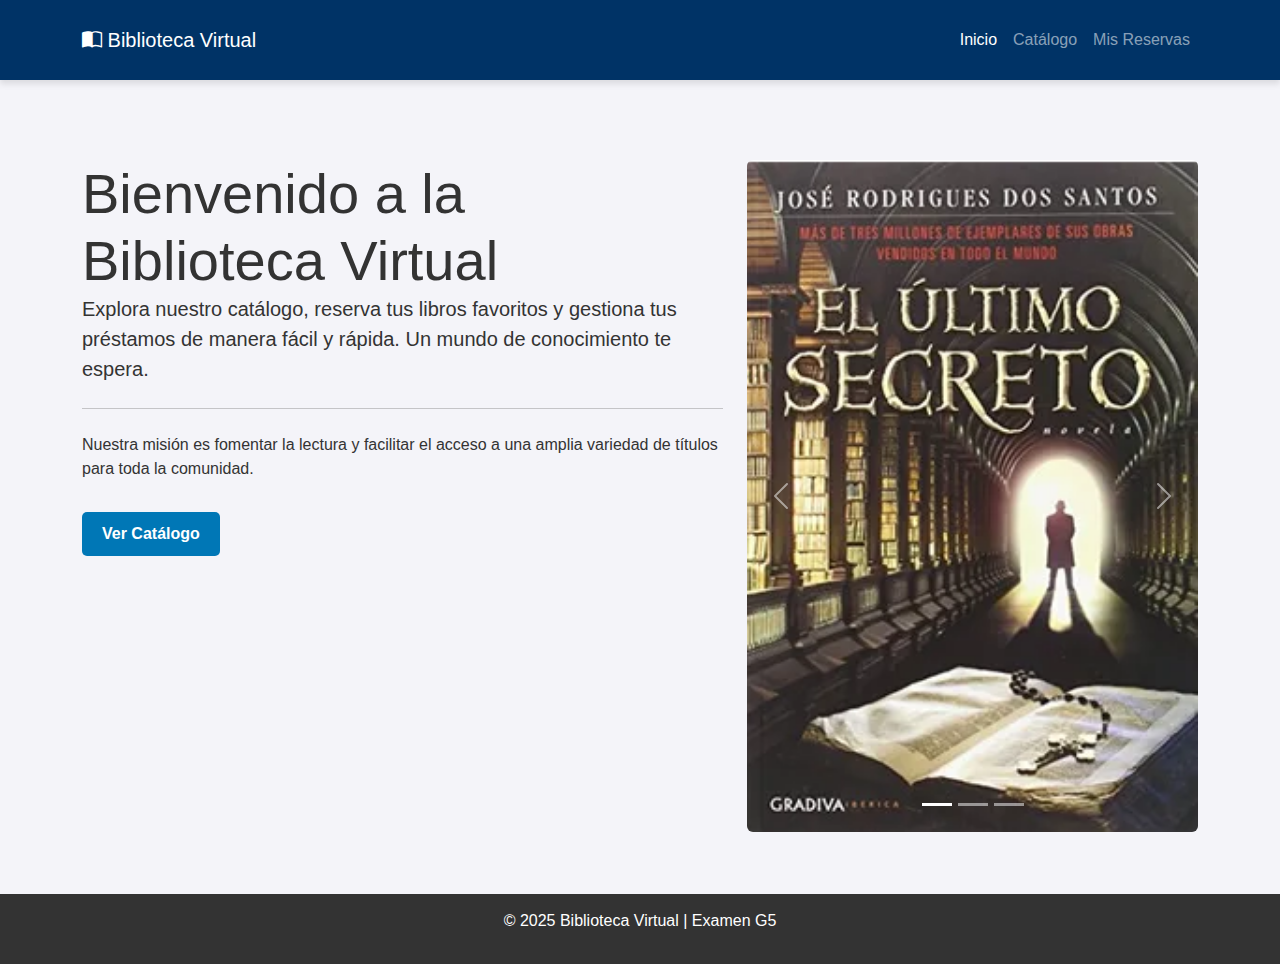
<file: index.html>
<!DOCTYPE html>
<html lang="es">
<head>
    <meta charset="UTF-8">
    <meta name="viewport" content="width=device-width, initial-scale=1.0">
    <title>Biblioteca Virtual - Inicio</title>
    <link href="https://cdn.jsdelivr.net/npm/bootstrap@5.3.3/dist/css/bootstrap.min.css" rel="stylesheet">
    <link rel="stylesheet" href="https://cdn.jsdelivr.net/npm/bootstrap-icons@1.11.3/font/bootstrap-icons.min.css">
    <link rel="stylesheet" href="css/estilos.css">
</head>
<body>

    <nav class="navbar navbar-expand-lg navbar-dark encabezado">
        <div class="container">
            <a class="navbar-brand" href="index.html"><i class="bi bi-book-half"></i> Biblioteca Virtual</a>
            <button class="navbar-toggler" type="button" data-bs-toggle="collapse" data-bs-target="#navbarNav" aria-controls="navbarNav" aria-expanded="false" aria-label="Toggle navigation">
                <span class="navbar-toggler-icon"></span>
            </button>
            <div class="collapse navbar-collapse" id="navbarNav">
                <ul class="navbar-nav ms-auto">
                    <li class="nav-item">
                        <a class="nav-link active" aria-current="page" href="index.html">Inicio</a>
                    </li>
                    <li class="nav-item">
                        <a class="nav-link" href="catalogo.html">Catálogo</a>
                    </li>
                    <li class="nav-item">
                        <a class="nav-link" href="reservas.html">Mis Reservas</a>
                    </li>
                </ul>
            </div>
        </div>
    </nav>

    <main class="container mt-5">
        <div class="row">
            <div class="col-md-7">
                <h1 class="display-4">Bienvenido a la Biblioteca Virtual</h1>
                <p class="lead">Explora nuestro catálogo, reserva tus libros favoritos y gestiona tus préstamos de manera fácil y rápida. Un mundo de conocimiento te espera.</p>
                <hr class="my-4">
                <p>Nuestra misión es fomentar la lectura y facilitar el acceso a una amplia variedad de títulos para toda la comunidad.</p>
                <a class="btn-inicio mb-4" href="catalogo.html" role="button">Ver Catálogo</a>
            </div>
            <div class="col-md-5">
                <div id="carouselExampleIndicators" class="carousel slide" data-bs-ride="carousel">
                    <div class="carousel-indicators">
                        <button type="button" data-bs-target="#carouselExampleIndicators" data-bs-slide-to="0" class="active" aria-current="true" aria-label="Slide 1"></button>
                        <button type="button" data-bs-target="#carouselExampleIndicators" data-bs-slide-to="1" aria-label="Slide 2"></button>
                        <button type="button" data-bs-target="#carouselExampleIndicators" data-bs-slide-to="2" aria-label="Slide 3"></button>
                    </div>
                    <div class="carousel-inner rounded">
                        <div class="carousel-item active">
                            <img src="img/libros/El Último Secreto.png" class="d-block w-100" alt="Imagen de biblioteca 1">
                        </div>
                        <div class="carousel-item">
                            <img src="img/libros/Powerless .png" class="d-block w-100" alt="Imagen de biblioteca 2">
                        </div>
                        <div class="carousel-item">
                            <img src="img/libros/1984.png" class="d-block w-100" alt="Imagen de biblioteca 3">
                        </div>
                    </div>
                    <button class="carousel-control-prev" type="button" data-bs-target="#carouselExampleIndicators" data-bs-slide="prev">
                        <span class="carousel-control-prev-icon" aria-hidden="true"></span>
                        <span class="visually-hidden">Previous</span>
                    </button>
                    <button class="carousel-control-next" type="button" data-bs-target="#carouselExampleIndicators" data-bs-slide="next">
                        <span class="carousel-control-next-icon" aria-hidden="true"></span>
                        <span class="visually-hidden">Next</span>
                    </button>
                </div>
            </div>
        </div>
    </main>

    <footer class="pie-pagina"> 
        <p>© 2025 Biblioteca Virtual | Examen G5</p>
    </footer>

    <script src="https://cdn.jsdelivr.net/npm/bootstrap@5.3.3/dist/js/bootstrap.bundle.min.js"></script>
</body>

</html>
</file>
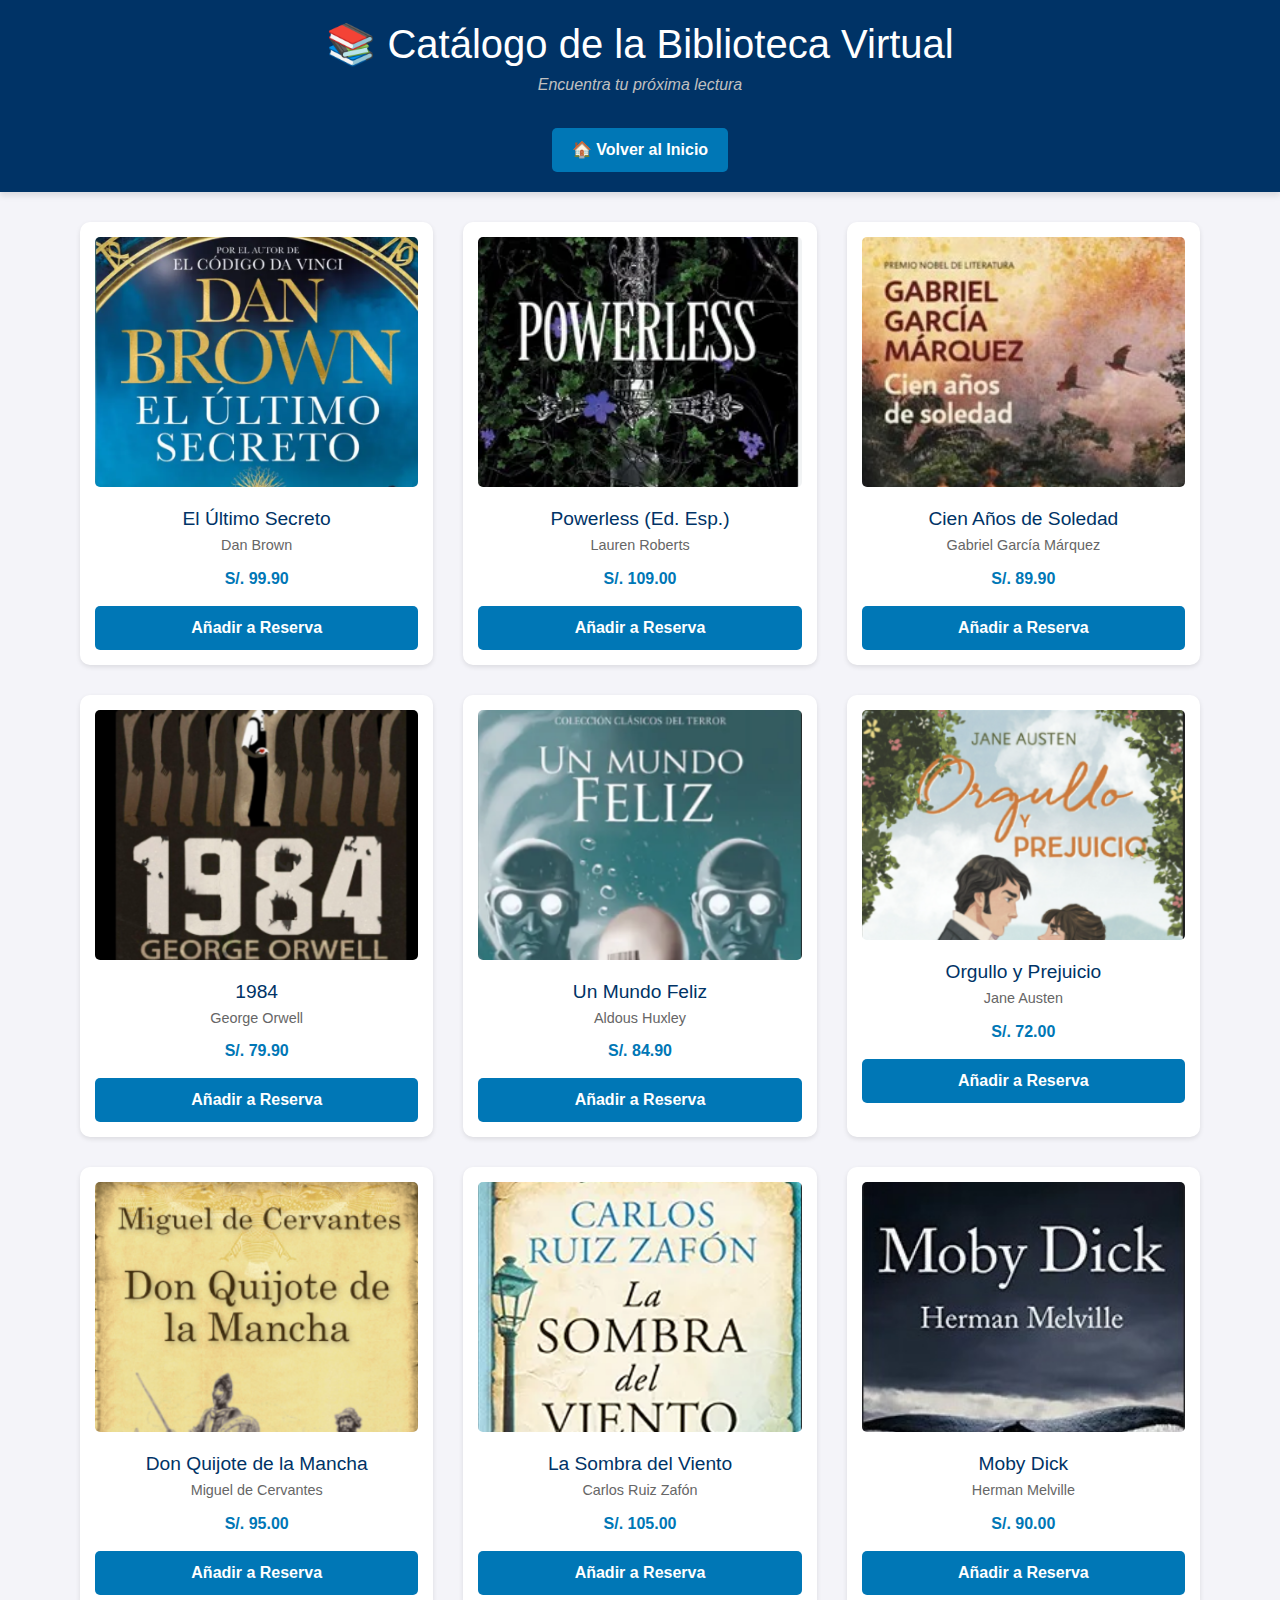
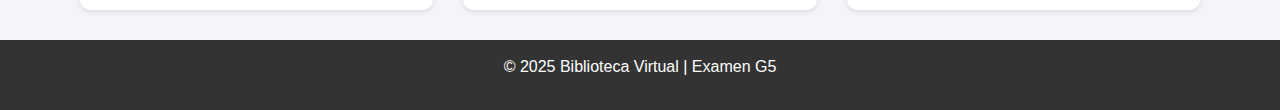
<file: catalogo.html>
<!DOCTYPE html>
<html lang="es">
<head>
  <meta charset="UTF-8">
  <meta name="viewport" content="width=device-width, initial-scale=1.0">
  <title>Catálogo - Biblioteca Virtual</title>
  

  <link rel="stylesheet" href="vendor-bootstrap/css/bootstrap-reboot.css">
  <link rel="stylesheet" href="vendor-bootstrap/css/bootstrap-grid.css">
  
  <link rel="stylesheet" href="css/estilos.css">
</head>
<body>

  <header class="encabezado">
    <h1 class="titulo-principal">📚 Catálogo de la Biblioteca Virtual</h1>
    <p class="slogan">Encuentra tu próxima lectura</p>
    <a href="index.html" class="btn-inicio">🏠 Volver al Inicio</a>
  </header>

  <main class="contenedor-principal">
    <section id="contenedor-libros" class="grid-catalogo">

      <div class="tarjeta-libro" data-isbn="978-6124294026">
        <img src="img/libros/El Último Secreto libro.png" alt="El Último Secreto" class="portada-libro">
        <h3 class="titulo-libro">El Último Secreto</h3>
        <p class="autor">Dan Brown</p>
        <p class="precio">S/. 99.90</p>
        <button class="btn-reservar">Añadir a Reserva</button>
      </div>

      <div class="tarjeta-libro" data-isbn="978-6124403329">
        <img src="img/libros/Powerless .png" alt="Powerless" class="portada-libro">
        <h3 class="titulo-libro">Powerless (Ed. Esp.)</h3>
        <p class="autor">Lauren Roberts</p>
        <p class="precio">S/. 109.00</p>
        <button class="btn-reservar">Añadir a Reserva</button>
      </div>

      <div class="tarjeta-libro" data-isbn="978-8437604947">
        <img src="img/libros/cien años de soledad.jpeg" alt="Cien Años de Soledad" class="portada-libro">
        <h3 class="titulo-libro">Cien Años de Soledad</h3>
        <p class="autor">Gabriel García Márquez</p>
        <p class="precio">S/. 89.90</p>
        <button class="btn-reservar">Añadir a Reserva</button>
      </div>

      <div class="tarjeta-libro" data-isbn="978-0451524935">
        <img src="img/libros/1984libro.png" alt="1984" class="portada-libro">
        <h3 class="titulo-libro">1984</h3>
        <p class="autor">George Orwell</p>
        <p class="precio">S/. 79.90</p>
        <button class="btn-reservar">Añadir a Reserva</button>
      </div>

      <div class="tarjeta-libro" data-isbn="978-0060850524">
        <img src="img/libros/Un Mundo Feliz.png" alt="Un Mundo Feliz" class="portada-libro">
        <h3 class="titulo-libro">Un Mundo Feliz</h3>
        <p class="autor">Aldous Huxley</p>
        <p class="precio">S/. 84.90</p>
        <button class="btn-reservar">Añadir a Reserva</button>
      </div>

      <div class="tarjeta-libro" data-isbn="978-0141439518">
        <img src="img/libros/Orgullo y Prejuicio.png" alt="Orgullo y Prejuicio" class="portada-libro">
        <h3 class="titulo-libro">Orgullo y Prejuicio</h3>
        <p class="autor">Jane Austen</p>
        <p class="precio">S/. 72.00</p>
        <button class="btn-reservar">Añadir a Reserva</button>
      </div>

      <div class="tarjeta-libro" data-isbn="978-8497592208">
        <img src="img/libros/Don Quijote de la Mancha.png" alt="Don Quijote de la Mancha" class="portada-libro">
        <h3 class="titulo-libro">Don Quijote de la Mancha</h3>
        <p class="autor">Miguel de Cervantes</p>
        <p class="precio">S/. 95.00</p>
        <button class="btn-reservar">Añadir a Reserva</button>
      </div>

      <div class="tarjeta-libro" data-isbn="978-0307474278">
        <img src="img/libros/La Sombra del Viento.png" alt="La Sombra del Viento" class="portada-libro">
        <h3 class="titulo-libro">La Sombra del Viento</h3>
        <p class="autor">Carlos Ruiz Zafón</p>
        <p class="precio">S/. 105.00</p>
        <button class="btn-reservar">Añadir a Reserva</button>
      </div>

      <div class="tarjeta-libro" data-isbn="978-1503280786">
        <img src="img/libros/Moby Dick.jpeg" alt="Moby Dick" class="portada-libro">
        <h3 class="titulo-libro">Moby Dick</h3>
        <p class="autor">Herman Melville</p>
        <p class="precio">S/. 90.00</p>
        <button class="btn-reservar">Añadir a Reserva</button>
      </div>

    </section>
  </main>

  <footer class="pie-pagina">
    <p>© 2025 Biblioteca Virtual | Examen G5</p>
  </footer>

  <script src="js/catalogo.js"></script>
</body>
</html>
</file>
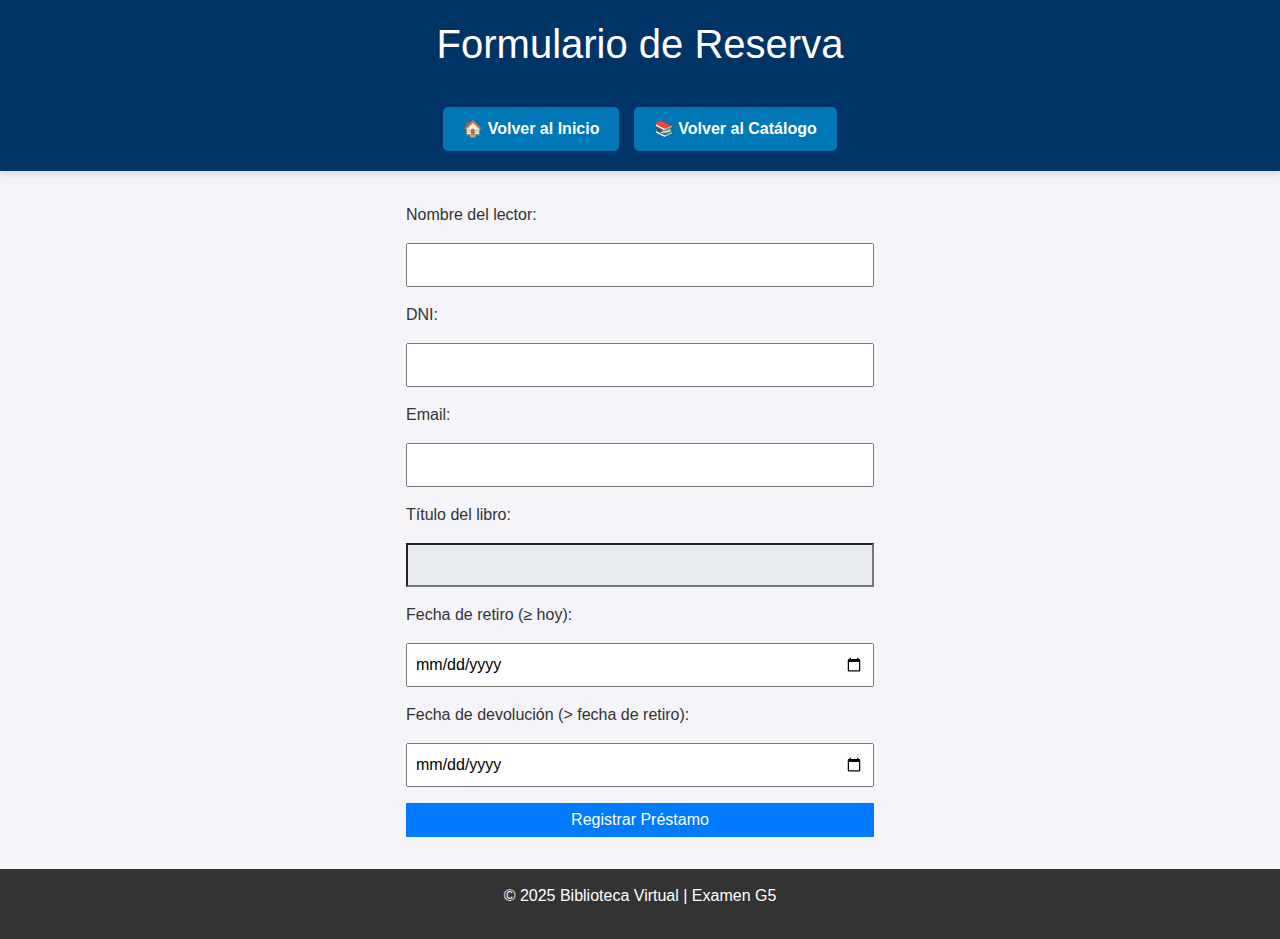
<file: reserva.html>
<!DOCTYPE html>
<html lang="es">
<head>
    <meta charset="UTF-8">
    <meta name="viewport" content="width=device-width, initial-scale=1.0">
    <title>Formulario de Reserva</title>
    <link rel="stylesheet" href="vendor-bootstrap/css/bootstrap-reboot.css">
    <link rel="stylesheet" href="vendor-bootstrap/css/bootstrap-grid.css">
    <link rel="stylesheet" href="css/estilos.css">
</head>
<body>

    <header class="encabezado"> 
        <h1 class="titulo-principal">Formulario de Reserva</h1> <br>
        <a href="index.html" class="btn-inicio">🏠 Volver al Inicio</a>
        <a href="catalogo.html" class="btn-inicio" style="margin-left: 10px;">📚 Volver al Catálogo</a>
    </header>
    
    <main class="contenedor-principal"> 
        <form id="reservaForm">
            <label for="nombre">Nombre del lector:</label>
            <input type="text" id="nombre" required>

            <label for="dni">DNI:</label>
            <input type="text" id="dni" required>

            <label for="email">Email:</label>
            <input type="email" id="email" required>

            <label for="titulo">Título del libro:</label>
            <input list="libros" id="titulo" class="campo-precargado" required readonly>
            <datalist id="libros">
                <option value="Cien años de soledad">
                <option value="El Último Secreto">
                <option value="Powerless (Ed. Esp.)">
                <option value="1984">
                <option value="Un mundo feliz">
                <option value="Orgullo y prejuicio">
                <option value="Don Quijote de la Mancha">
                <option value="La sombra del viento">
                <option value="Moby Dick">
            </datalist>

            <label for="fechaRetiro">Fecha de retiro (≥ hoy):</label>
            <input type="date" id="fechaRetiro" required>

            <label for="fechaDevolucion">Fecha de devolución (> fecha de retiro):</label>
            <input type="date" id="fechaDevolucion" required>
            <p id="fechaError" class="error" style="display:none;">La fecha de devolución debe ser posterior a la fecha de retiro.</p>

            <button type="submit">Registrar Préstamo</button>
        </form>
    </main>

    <footer class="pie-pagina"> 
        <p>© 2025 Biblioteca Virtual | Examen G5</p>
    </footer>

    <script>
        function obtenerIsbnDeUrl() {
            const urlParams = new URLSearchParams(window.location.search);
            return urlParams.get('isbn'); 
        }

        function obtenerTituloPorIsbn(isbn) {
            const mapaLibros = {
                '978-8437604947': 'Cien años de soledad', 
                '978-6124294026': 'El Último Secreto',
                '978-6124403329': 'Powerless (Ed. Esp.)',
                '978-0451524935': '1984',
                '978-0060850524': 'Un mundo feliz',
                '978-0141439518': 'Orgullo y prejuicio',
                '978-8497592208': 'Don Quijote de la Mancha',
                '978-0307474278': 'La sombra del viento',
                '978-1503280786': 'Moby Dick'
            };
            return mapaLibros[isbn] || 'Título no encontrado'; 
        }

        document.addEventListener('DOMContentLoaded', function() {
            const form = document.getElementById('reservaForm');
            const tituloInput = document.getElementById('titulo');
            const fechaRetiroInput = document.getElementById('fechaRetiro');
            const fechaDevolucionInput = document.getElementById('fechaDevolucion');
            const fechaError = document.getElementById('fechaError');

            const isbn = obtenerIsbnDeUrl();
            if (isbn) {
                const titulo = obtenerTituloPorIsbn(isbn);
                tituloInput.value = titulo;
                tituloInput.insertAdjacentHTML('afterend', `<input type="hidden" name="isbn" value="${isbn}">`);
            }

            const hoy = new Date().toISOString().split('T')[0];
            fechaRetiroInput.setAttribute('min', hoy);

            form.addEventListener('submit', function(e) {
                e.preventDefault();

                const fechaRetiro = new Date(fechaRetiroInput.value);
                const fechaDevolucion = new Date(fechaDevolucionInput.value);

                if (fechaDevolucion <= fechaRetiro) {
                    fechaError.style.display = 'block';
                    return;
                } else {
                    fechaError.style.display = 'none';
                }

                const reservas = JSON.parse(localStorage.getItem('reservasBiblioteca')) || [];

                const nuevaReserva = {
                    id: Date.now(),
                    nombre: document.getElementById('nombre').value,
                    dni: document.getElementById('dni').value,
                    email: document.getElementById('email').value,
                    titulo: tituloInput.value,
                    isbn: isbn,
                    fechaRetiro: fechaRetiroInput.value,
                    fechaDevolucion: fechaDevolucionInput.value,
                    estado: 'vigente'
                };

                reservas.push(nuevaReserva);
                localStorage.setItem('reservasBiblioteca', JSON.stringify(reservas));
                alert('¡Reserva registrada con éxito!');
                form.reset();

            });
        });
    </script>

</body>
</html>
</file>
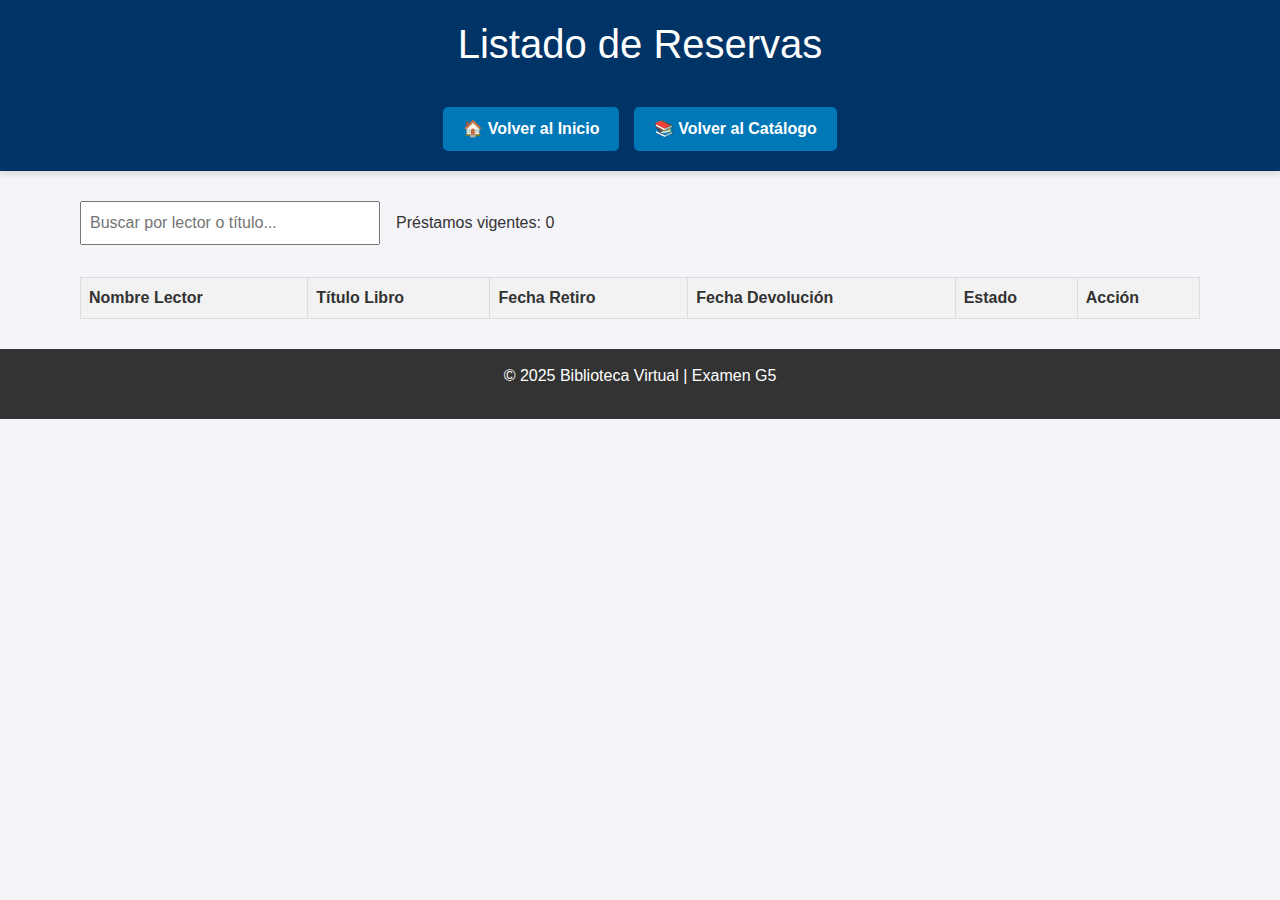
<file: reservas.html>
<!DOCTYPE html>
<html lang="es">
<head>
    <meta charset="UTF-8">
    <meta name="viewport" content="width=device-width, initial-scale=1.0">
    <title>Listado de Reservas</title>
    
    <link rel="stylesheet" href="vendor-bootstrap/css/bootstrap-reboot.css">
    <link rel="stylesheet" href="vendor-bootstrap/css/bootstrap-grid.css">
    
    <link rel="stylesheet" href="css/estilos.css">
</head>
<body>

    <header class="encabezado"> 
        <h1 class="titulo-principal">Listado de Reservas</h1> <br>
        <a href="index.html" class="btn-inicio">🏠 Volver al Inicio</a>
        <a href="catalogo.html" class="btn-inicio" style="margin-left: 10px;">📚 Volver al Catálogo</a>

    </header>

    <main class="contenedor-principal"> 
        <div id="controles">
            <input type="text" id="buscador" placeholder="Buscar por lector o título...">
            <p>Préstamos vigentes: <span id="contadorVigentes">0</span></p>
        </div>

        <table id="tablaReservas">
            <thead>
                <tr>
                    <th>Nombre Lector</th>
                    <th>Título Libro</th>
                    <th>Fecha Retiro</th>
                    <th>Fecha Devolución</th>
                    <th>Estado</th>
                    <th>Acción</th>
                </tr>
            </thead>
            <tbody>
            </tbody>
        </table>
    </main>

    <footer class="pie-pagina">
        <p>© 2025 Biblioteca Virtual | Examen G5</p>
    </footer>

    <script src="js/reservas.js"></script>

</body>
</html>
</file>
<file: css/estilos.css>
:root {
  --azul-marino: #003366;
  --azul-claro: #0077b6;
  --gris-fondo: #f4f4f9;
  --blanco: #ffffff;
  --sombra-tarjeta: rgba(0, 0, 0, 0.1);
}

body {
  font-family: 'Arial', sans-serif;
  margin: 0;
  padding: 0;
  background-color: var(--gris-fondo);
  color: #333;
}

.encabezado {
  background-color: var(--azul-marino);
  color: var(--blanco);
  padding: 20px 0;
  text-align: center;
  box-shadow: 0 4px 6px var(--sombra-tarjeta);
}

.titulo-principal {
  margin: 0;
  font-size: 2.5em;
}

.slogan {
  margin-top: 5px;
  font-style: italic;
  color: #c0c0c0;
}

.btn-inicio {
  display: inline-block;
  margin-top: 15px;
  padding: 10px 20px;
  background-color: var(--azul-claro);
  color: var(--blanco);
  border: none;
  border-radius: 5px;
  font-weight: bold;
  cursor: pointer;
  text-decoration: none;
  transition: background-color 0.3s ease;
}

.btn-inicio:hover {
  background-color: #005f99;
}

.contenedor-principal {
  max-width: 1200px;
  margin: 30px auto;
  padding: 0 20px;
}

/* Tu grid original (mantenido para desktop) */
.grid-catalogo {
  display: grid;
  grid-template-columns: repeat(3, 1fr);
  gap: 30px;
}

.tarjeta-libro {
  background-color: var(--blanco);
  border-radius: 10px;
  padding: 15px;
  box-shadow: 0 2px 5px var(--sombra-tarjeta);
  text-align: center;
  transition: transform 0.3s ease, box-shadow 0.3s ease;
}

.tarjeta-libro:hover {
  transform: translateY(-5px);
  box-shadow: 0 8px 15px rgba(0, 51, 102, 0.3);
}

.portada-libro {
  width: 100%;
  height: auto;
  max-height: 250px;
  object-fit: cover;
  border-radius: 5px;
  margin-bottom: 10px;
}

.titulo-libro {
  color: var(--azul-marino);
  font-size: 1.2em;
  margin: 10px 0 5px 0;
}

.autor {
  color: #666;
  font-size: 0.9em;
  margin-bottom: 10px;
}

.precio {
  font-weight: bold;
  color: var(--azul-claro);
  margin-bottom: 15px;
}

.btn-reservar {
  background-color: var(--azul-claro);
  color: var(--blanco);
  border: none;
  padding: 10px 20px;
  border-radius: 5px;
  cursor: pointer;
  width: 100%;
  font-weight: bold;
  transition: background-color 0.2s;
}

.btn-reservar:hover {
  background-color: #005f99;
}

.pie-pagina {
  background-color: #333;
  color: var(--blanco);
  text-align: center;
  padding: 15px 0;
  margin-top: 30px;
}

/* Tus estilos originales para Reserva (intactos) */
header {
  background-color: #3498db;
  color: white;
  padding: 1.5em;
  text-align: center;
}

h1 {
  margin: 0;
}

form {
  max-width: 500px;
  margin: 2em auto;
  padding: 0 1em;
}

label,
input,
select {
  display: block;
  width: 100%;
  margin-bottom: 1em;
}

input,
select {
  padding: 8px;
  box-sizing: border-box;
}

button {
  padding: 10px 15px;
  background-color: #007BFF;
  color: white;
  border: none;
  cursor: pointer;
  width: 100%;
}

.error {
  color: red;
  font-size: 0.9em;
}

.campo-precargado {
  background-color: #e9ecef;
  font-weight: bold;
}

/* Tus estilos originales para Reservas (intactos) */
main {
  padding: 2em;
}

#controles {
  margin-bottom: 1em;
  display: flex;
  flex-wrap: wrap;
  gap: 1em;
  align-items: center;
}

#buscador {
  padding: 8px;
  width: 300px;
}

table {
  width: 100%;
  border-collapse: collapse;
  margin-top: 1em;
}

th,
td {
  border: 1px solid #ddd;
  padding: 8px;
  text-align: left;
}

th {
  background-color: #f2f2f2;
}

button {
  padding: 5px 10px;
  cursor: pointer;
}

/* MEDIA QUERIES PARA RESPONSIVIDAD (solo añadido) */
@media (max-width: 768px) {
  .grid-catalogo {
    grid-template-columns: repeat(2, 1fr);
    gap: 20px;
  }

  .titulo-principal {
    font-size: 2em;
  }

  .contenedor-principal {
    padding: 0 15px;
  }

  form {
    padding: 0 0.5em;
  }

  #buscador {
    width: 100%;
    max-width: 300px;
  }

  #controles {
    flex-direction: column;
    align-items: flex-start;
  }

  table {
    display: block;
    overflow-x: auto;
    white-space: nowrap;
  }
}

@media (max-width: 576px) {
  .grid-catalogo {
    grid-template-columns: 1fr;
    gap: 15px;
  }

  .encabezado {
    padding: 15px 0;
  }

  .titulo-principal {
    font-size: 1.8em;
  }

  .slogan {
    font-size: 0.9em;
  }

  .tarjeta-libro {
    padding: 10px;
  }

  .portada-libro {
    max-height: 200px;
  }

  .titulo-libro {
    font-size: 1.1em;
  }

  .autor {
    font-size: 0.85em;
  }

  .btn-reservar,
  .btn-inicio {
    padding: 8px 15px;
    font-size: 0.9em;
  }

  .contenedor-principal {
    margin: 20px auto;
    padding: 0 10px;
  }

  form {
    max-width: 100%;
    padding: 0;
    margin: 1em auto;
  }

  input,
  select,
  button {
    font-size: 16px;
  }

  main {
    padding: 1em;
  }

  th,
  td {
    padding: 6px;
    font-size: 0.9em;
  }
}

@media (min-width: 1200px) {
  .contenedor-principal {
    padding: 0 40px;
  }
}
</file>
